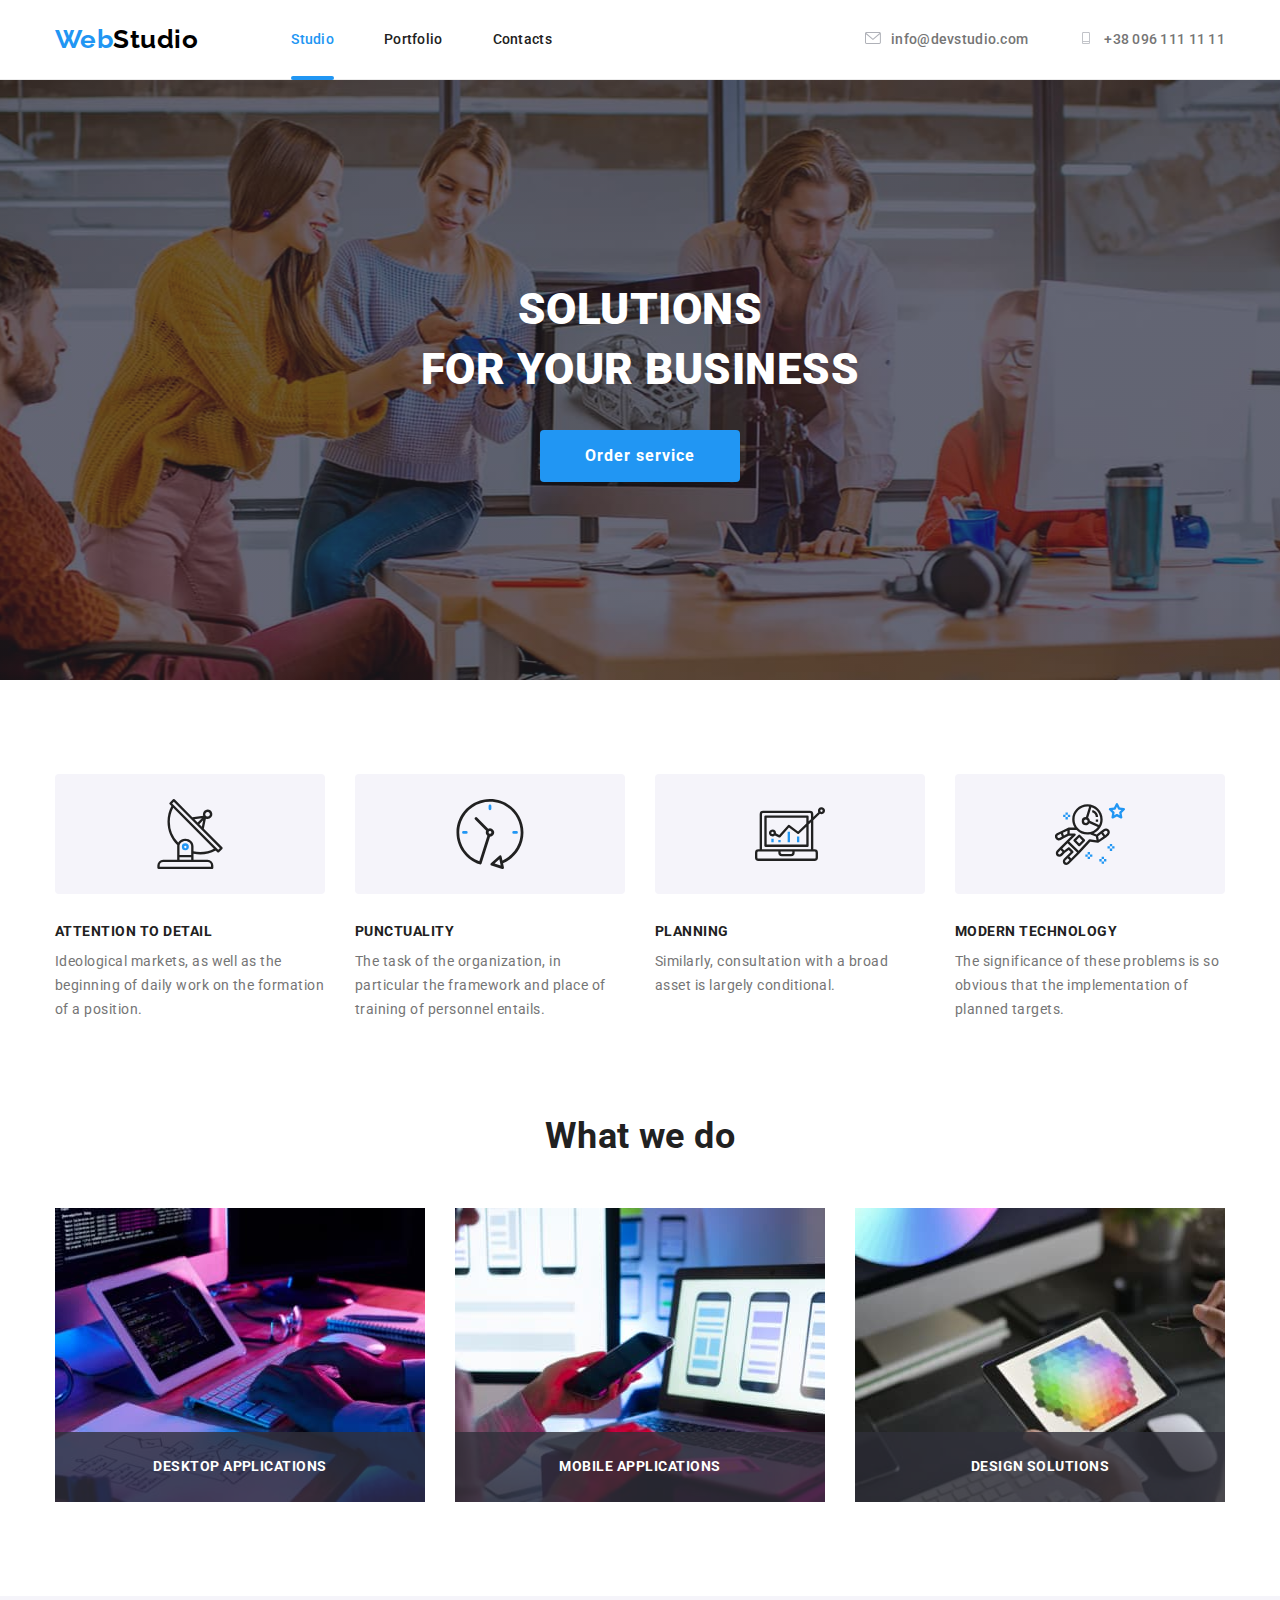
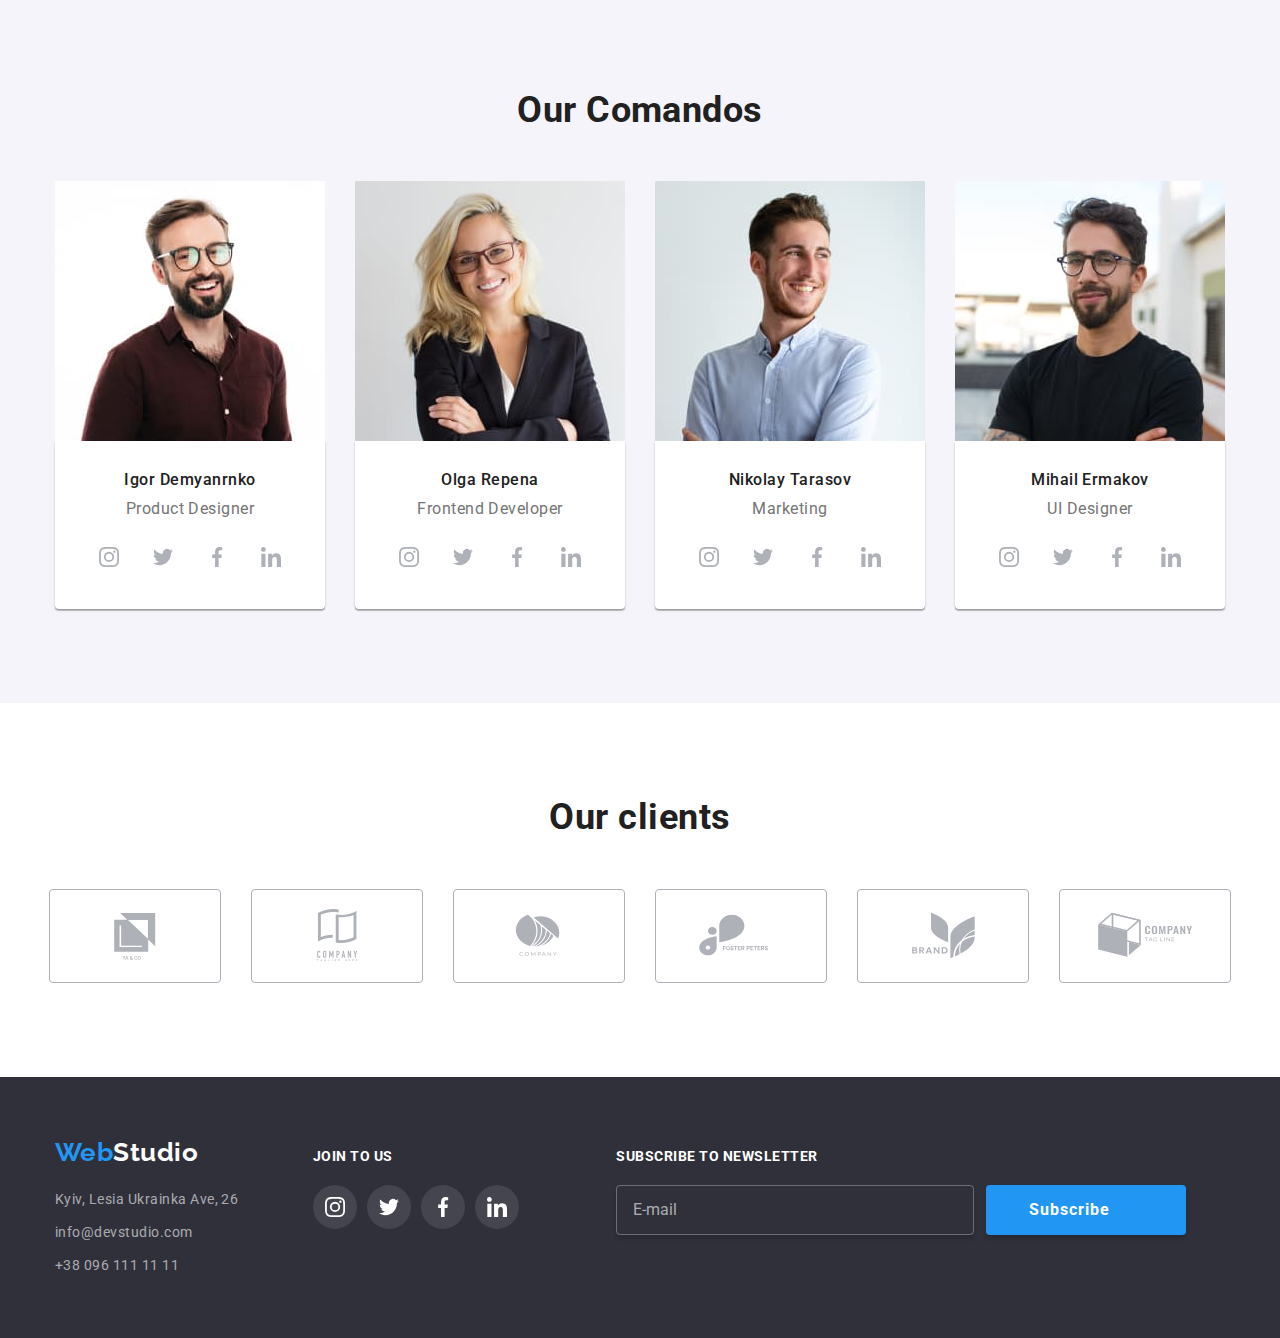
<file: index.html>
<!DOCTYPE html>
<html lang="en">
<head>
	<meta charset="UTF-8">
	<meta http-equiv="X-UA-Compatible" content="IE=edge">
	<meta name="viewport" content="width=device-width, initial-scale=1.0">
	<title>Document</title>
	<link rel="preconnect" href="https://fonts.gstatic.com">
	<link rel="stylesheet" href="https://fonts.googleapis.com/css2?family=Raleway:wght@700&family=Roboto:wght@400;500;700;900&display=swap">
	<link rel="stylesheet" href="https://cdnjs.cloudflare.com/ajax/libs/modern-normalize/1.0.0/modern-normalize.min.css">
	<link rel="stylesheet" href="./css/mine.min.css">
</head>
<body>
<!--  PAGE-HEADER -->
<header class="page-header">
<div class="container page-header__wapperer">
<nav class="page-header__nav">
<!-- LOGO -->
<a href="./Index.html" class="logo page-header__logo">
	<samp class="logo__label">Web</samp>Studio</a>
<!-- SITE-NAV -->
<ul class="site-nav list">
	<li class="site-nav__item"><a href="./index.html" class="site-nav__link site-nav__link--current">Studio</a></li>
	<li class="site-nav__item"><a href="./portfolio.html"class="site-nav__link">Portfolio</a></li>
	<li class="site-nav__item"><a href="" class="site-nav__link ">Contacts</a></li>
</ul>
<!-- CONTACTS -->
<ul class="contacts list">
	<li class="contacts__item">
		<a class="contacts__link" href="mailto:info@devstudio.com"><svg class="contacts__icon" width="16" height="12" >
			<use href=./IMG/sprite.svg#envelope></use></svg>info@devstudio.com</a>
	</li>
	<li class="contacts__item">
		<a class="contacts__link" href="tel:+380961111111"><svg class="contacts__icon" width="16" height="12">
			<use href=./IMG/sprite.svg#tel></use></svg>+38 096 111 11 11</a>
	</li>
</ul>
</nav>
</div>
</header>
<main>
<!-- HERO -->
<section class="hero">

<h1 class="hero__title">Solutions <br/>for your business</h1>
<button type="button" class="button button--primary" data-modal-open>Order service</button>

</section>
<!-- FEATURES -->
<section class="section features">

<div class="container">
	<h2 class="visually-hidden">Advantages</h2>
<ul class="features__list list">
	<li class="features__item">
		<div class="features__icon"><svg width="70" height="70"> <use href="./IMG/sprite.svg#antenna"></use> </svg></div>
		<h3 class="features__title">Attention to detail</h3>
		<p class="features__text">Ideological markets, as well as the beginning of daily work on the formation of a position.</p>
	</li>
	<li class="features__item">
		<div class="features__icon"><svg width="70" height="70"><use href="./IMG/sprite.svg#clock"></use></svg></div>
		<h3 class="features__title">Punctuality</h3>
		<p class="features__text">The task of the organization, in particular the framework and place of training of personnel entails.</p>
	</li>
	<li class="features__item">
		<div class="features__icon"><svg width="70" height="70"><use href="./IMG/sprite.svg#diagram"></use></svg></div>
		<h3 class="features__title">Planning</h3>
		<p class="features__text">Similarly, consultation with a broad asset is largely conditional.</p>
	</li>
	<li class="features__item">
		<div class="features__icon"><svg width="70" height="70"><use href="./IMG/sprite.svg#astronaut"></use></svg></div>
		<h3 class="features__title">Modern technology</h3>
		<p class="features__text">The significance of these problems is so obvious that the implementation of planned targets.</p>
	</li>
</ul>
</div>

</section>
<!-- WORK -->
<section class="section work">

<div class="container">
	<h2 class="work__title">What we do</h2>
<ul class="work__list list">
	<li class="work__item"><img src="./IMG/Web/box1.png" alt="typing on laptop" width="370" height="294">
		<div class="overlay"><h3 class="overlay__title">Desktop applications</h3></div>
	</li>
	<li class="work__item"><img src="./IMG/Web/box2.png" alt="design smartphon" width="370" height="294">
		<div class="overlay"><h3 class="overlay__title">Mobile applications</h3></div>
	</li>
	<li class="work__item"><img src="./IMG/Web/box3.png" alt="draw on tablet" width="370" height="294">
		<div class="overlay"><h3 class="overlay__title">Design solutions</h3></div>
	</li>
</ul>
</div>

</section>
<!--TEAM-->


<section class="section team">


<div class="container">
<h2 class="team__title ">Our Comandos</h2>
<ul class="team__list list">
	<li class="team__item"><img src="./IMG/Staff/img.png" alt="man in a burgundy shirt" width="270" height="260">
	<div class="team__content">
		<h3 class="team__names">Igor Demyanrnko</h3><p class="team__text">Product Designer</p>

		<!-- SOCIAL-NETWORK -->
<ul class="social-network list">
	<li class="social-network__item"><a class="social-network__link link" href="">
		<svg class="social-network__icon"><use href="./IMG/sprite.svg#instagram"></use></svg></a></li>
	<li class="social-network__item"><a class="social-network__link link" href="">
		<svg class="social-network__icon"><use href="./IMG/sprite.svg#twitter"></use></svg></a></li>
	<li class="social-network__item"><a class="social-network__link link" href="">
		<svg class="social-network__icon"><use href="./IMG/sprite.svg#facebook"></use></svg></a></li>
	<li class="social-network__item"><a class="social-network__link link" href="">
		<svg class="social-network__icon"><use href="./IMG/sprite.svg#linkedin"></use></svg></a></li>
</ul>
	</div>
	</li>

	<li class="team__item"><img src="./IMG/Staff/img-1.png" alt="A girl in a jacket" width="270" height="260">
		<div class="team__content">
		<h3 class="team__names">Olga Repena</h3> <p class="team__text">Frontend Developer</p>

		<!-- SOCIAL-NETWORK -->
<ul class="social-network list">
	<li class="social-network__item"><a class="social-network__link link" href="">
		<svg class="social-network__icon"><use href="./IMG/sprite.svg#instagram"></use></svg></a></li>
	<li class="social-network__item"><a class="social-network__link link" href="">
		<svg class="social-network__icon"><use href="./IMG/sprite.svg#twitter"></use></svg></a></li>
	<li class="social-network__item"><a class="social-network__link link" href="">
		<svg class="social-network__icon"><use href="./IMG/sprite.svg#facebook"></use></svg></a></li>
	<li class="social-network__item"><a class="social-network__link link" href="">
		<svg class="social-network__icon"><use href="./IMG/sprite.svg#linkedin"></use></svg></a></li>
</ul>
	</div>
	</li>

	<li class="team__item"><img src="./IMG/Staff/img-2.png" alt="A man in a blue shirt" width="270" height="260">
		<div class="team__content">
		<h3 class="team__names">Nikolay Tarasov</h3> <p class="team__text">Marketing</p>
		<!-- SOCIAL-NETWORK -->
<ul class="social-network list">
	<li class="social-network__item"><a class="social-network__link link" href="">
		<svg class="social-network__icon"><use href="./IMG/sprite.svg#instagram"></use></svg></a></li>
	<li class="social-network__item"><a class="social-network__link link" href="">
		<svg class="social-network__icon"><use href="./IMG/sprite.svg#twitter"></use></svg></a></li>
	<li class="social-network__item"><a class="social-network__link link" href="">
		<svg class="social-network__icon"><use href="./IMG/sprite.svg#facebook"></use></svg></a></li>
	<li class="social-network__item"><a class="social-network__link link" href="">
		<svg class="social-network__icon"><use href="./IMG/sprite.svg#linkedin"></use></svg></a></li>
</ul>
	</div>
	</li>

	<li class="team__item"><img src="./IMG/Staff/img-3.png" alt="A man in a black T-shirt" width="270" height="260">
		<div class="team__content">
		<h3 class="team__names">Mihail Ermakov</h3> <p class="team__text">UI Designer</p>
		<!-- SOCIAL-NETWORK -->
<ul class="social-network list">
	<li class="social-network__item"><a class="social-network__link link" href="">
		<svg class="social-network__icon"><use href="./IMG/sprite.svg#instagram"></use></svg></a></li>
	<li class="social-network__item"><a class="social-network__link link" href="">
		<svg class="social-network__icon"><use href="./IMG/sprite.svg#twitter"></use></svg></a></li>
	<li class="social-network__item"><a class="social-network__link link" href="">
		<svg class="social-network__icon"><use href="./IMG/sprite.svg#facebook"></use></svg></a></li>
	<li class="social-network__item"><a class="social-network__link link" href="">
		<svg class="social-network__icon"><use href="./IMG/sprite.svg#linkedin"></use></svg></a></li>
</ul>
	</div>
	</li>
</ul>
</div>

</section>
<!-- CLIENTS -->
<Section class="section ">
	
<div class="container">
<h2 class="clients__title">Our clients</h2>
	<div class="clients__content">
		<ul class="clients__list list">
			<li class="clients__item"><a class="clients__link link" href="">
				<svg class="clients__icon"><use href=./IMG/sprite.svg#logo></use></svg></a></li>
			<li class="clients__item"><a class="clients__link link" href="">
				<svg class="clients__icon"><use href=./IMG/sprite.svg#logo-1></use></svg></a></li>
			<li class="clients__item"><a class="clients__link link" href="">
				<svg class="clients__icon"><use href=./IMG/sprite.svg#logo-2></use></svg></a></li>
			<li class="clients__item"><a class="clients__link link" href="">
				<svg class="clients__icon"><use href=./IMG/sprite.svg#logo-3></use></svg></a></li>
			<li class="clients__item"><a class="clients__link link" href="">
				<svg class="clients__icon"><use href=./IMG/sprite.svg#logo-4></use></svg></a></li>
			<li class="clients__item"><a class="clients__link link" href="">
				<svg class="clients__icon"><use href=./IMG/sprite.svg#logo-5></use></svg></a></li>
		</ul>
	</div>
	
</div>
</Section>
</main>

<footer class="page-footer">
<div class="container">

<div class="page-footer__address">
<address>
	<a href="" class="logo page-footer__logo"><samp class="logo__label">Web</samp>Studio</a>
	<ul class="page-footer__list list">
		<li class="page-footer__item">
			<a class="page-footer__contacts page-footer__contacts--city" href="https://goo.gl/maps/dV1eHeY4zasvSxY77" target="_blank" rel="noopener noreferrer">Kyiv, Lesia Ukrainka Ave, 26</a></li>
		<li class="page-footer__item">
			<a href="mailto:info@example.com" class="page-footer__contacts">info@devstudio.com</a></li>
		<li class="page-footer__item">
			<a href="tel:+380991111111" class="page-footer__contacts">+38 096 111 11 11</a></li>
	</ul>
</address>
</div>
<!-- JOIN -->
<div class="join">
<h3 class="join__title">JOIN TO US</h3>
	<ul class="join__list list">
		<li class="join__item"><a class="join__link link" href="">
			<svg class="join__icon"><use href="./IMG/sprite.svg#instagram"></use></svg></a></li>
		<li class="join__item"><a class="join__link link" href="">
			<svg class="join__icon"><use href=./IMG/sprite.svg#twitter></use></svg></a></li>
		<li class="join__item"><a class="join__link link" href="">
			<svg class="join__icon"><use href=./IMG/sprite.svg#facebook></use></svg></a></li>
		<li class="join__item"><a class="join__link link" href="">
			<svg class="join__icon"><use href=./IMG/sprite.svg#linkedin></use></svg></a></li>
	</ul>
</div>
<!-- AUTH -->
<div class="auth">
	<form class="auth__form">
		<h3 class="auth__title">Subscribe to newsletter</h3>
		<div class="auth__wrapper">
			<label><input class="auth__input" type="email" name="email" placeholder="E-mail"></label>
			<button type="submit" class="button button--submit">Subscribe
			<svg width="24" height="24" class="button__icon"><use href="./IMG/sprite.svg#send"></use></svg></button>
		</div>
	</form>
</div>

</div>
</footer>

<!-- MOBAL  -->

<div class=" is-hidden" data-modal>
<div class="modal">
	<button class="button-modal" data-modal-close><svg width="" height="">
		<use href=./IMG/sprite.svg#close></use></svg></button>
<form method="POST" class="form">
	<p class="form__text">Leave your details, we will call you back</p>
	
<label class="form__label">Name
	<span class="form__input--wrapper">
		<input class="form__input" type="text" name="name" minlength="2" title="2"  placeholder=" " required>
		<svg class="form__icon" width="18" height="18"><use href=./IMG/sprite.svg#User></use></svg>
	</span>
</label>
<label class="form__label">Phone
	<span class="form__input--wrapper">
		<input class="form__input" type="tel" name="tel" pattern="[0-9]{3}-[0-9]{3}-[0-9]{2}-[0-9]{2}" title="096-111-11-11"placeholder=" " required>
		<svg class="form__icon" width="18" height="18"><use href=./IMG/sprite.svg#Tel></use></svg>
	</span>
</label>
<label class="form__label" >Mail
	<span class="form__input--wrapper">
		<input class="form__input" type="email" name="email"  placeholder=" " required>
		<svg class="form__icon" width="18" height="18"><use href=./IMG/sprite.svg#Mail></use></svg>
	</span>
</label>
<label class="form__label">Coment
	<textarea name="coment" class="form__textarea" placeholder="Imput text"></textarea>
</label>
	<input type="checkbox" name="check" class="form__check--input" placeholder="" required id="checkbox-policy">

<label class="form__check--label" for="checkbox-policy">Terms of an agreement
	<a href="" class="form__link">Terms of an agreement</a>
</label>
<button type="submit" class=" button button--submit">Submit</button>
</form>

</div>
</div>

<script src="./js/modal.js"></script>

</body>
</html>
</file>
<file: css/mine.min.css>
.visually-hidden{position:absolute;width:1px;height:1px;margin:-1px;border:0;padding:0;clip:rect(0 0 0 0);overflow:hidden}.list{margin:0;padding:0;list-style:none}.link{display:block}h1,h2,h3,h4,h5,h6,p{margin-top:0;margin-bottom:0}img{display:block;max-width:100%;height:auto}body{background-color:#fff;color:#212121;font-family:Roboto,sans-serif;letter-spacing:.03em}.auth{display:-webkit-inline-box;display:-ms-inline-flexbox;display:inline-flex;-webkit-box-pack:center;-ms-flex-pack:center;justify-content:center;-webkit-box-align:center;-ms-flex-align:center;align-items:center;margin-left:93px}.auth__wrapper{display:-webkit-box;display:-ms-flexbox;display:flex;-webkit-box-pack:center;-ms-flex-pack:center;justify-content:center;-webkit-box-align:center;-ms-flex-align:center;align-items:center}.auth__title{margin-bottom:20px;font-size:14px;font-weight:700;line-height:1.14;text-transform:uppercase;color:#fff;text-align:left}.auth__input{height:50px;width:358px;padding-left:16px;border-radius:4px;margin-right:12px;color:#fff;background-color:rgba(0,0,0,0);-webkit-box-shadow:0px 4px 4px 0px rgba(0,0,0,.1490196078);box-shadow:0px 4px 4px 0px rgba(0,0,0,.1490196078);border:1px solid rgba(255,255,255,.3019607843)}.auth__input::-webkit-input-placeholder{font-size:16px;line-height:20px;color:rgba(255,255,255,.6)}.auth__input::-moz-placeholder{font-size:16px;line-height:20px;color:rgba(255,255,255,.6)}.auth__input:-ms-input-placeholder{font-size:16px;line-height:20px;color:rgba(255,255,255,.6)}.auth__input::-ms-input-placeholder{font-size:16px;line-height:20px;color:rgba(255,255,255,.6)}.auth__input::placeholder{font-size:16px;line-height:20px;color:rgba(255,255,255,.6)}.button--submit{display:-webkit-box;display:-ms-flexbox;display:flex;-webkit-box-pack:center;-ms-flex-pack:center;justify-content:center;-webkit-box-align:center;-ms-flex-align:center;align-items:center;-ms-flex-item-align:center;align-self:center;height:50px;background-color:#2196f3;-webkit-box-shadow:0px 4px 4px 0px rgba(0,0,0,.1490196078);box-shadow:0px 4px 4px 0px rgba(0,0,0,.1490196078);min-width:200px;font-size:16px;font-weight:700;line-height:1.87;letter-spacing:.06em;color:#fff;-webkit-transition:-webkit-transform 250ms cubic-bezier(0.4, 0, 0.2, 1);transition:-webkit-transform 250ms cubic-bezier(0.4, 0, 0.2, 1);transition:transform 250ms cubic-bezier(0.4, 0, 0.2, 1);transition:transform 250ms cubic-bezier(0.4, 0, 0.2, 1), -webkit-transform 250ms cubic-bezier(0.4, 0, 0.2, 1)}.button__icon{margin-left:10px}.backdrop{position:fixed;top:0;left:0;width:100%;height:100%;opacity:1;-webkit-transition:opacity 250ms cubic-bezier(0.4, 0, 0.2, 1);transition:opacity 250ms cubic-bezier(0.4, 0, 0.2, 1);background-color:rgba(0,0,0,.2)}.is-hidden{visibility:hidden;opacity:0;pointer-events:none;visibility:visible}.modal{display:-webkit-inline-box;display:-ms-inline-flexbox;display:inline-flex;-webkit-box-align:center;-ms-flex-align:center;align-items:center;-webkit-box-pack:center;-ms-flex-pack:center;justify-content:center;position:absolute;top:50%;left:50%;padding:40px;-webkit-transform:translate(-50%, -50%);transform:translate(-50%, -50%);height:581px;width:528px;border-radius:4px;background-color:#fff;-webkit-box-shadow:0px 2px 1px 0px rgba(0,0,0,.2),0px 1px 1px 0px rgba(0,0,0,.1411764706),0px 1px 3px 0px rgba(0,0,0,.1215686275);box-shadow:0px 2px 1px 0px rgba(0,0,0,.2),0px 1px 1px 0px rgba(0,0,0,.1411764706),0px 1px 3px 0px rgba(0,0,0,.1215686275)}.button-modal{position:absolute;top:8px;right:8px;width:30px;height:30px;border:1px solid rgba(0,0,0,.1019607843);background-color:rgba(0,0,0,0);fill:#000;text-align:center;-webkit-box-align:center;-ms-flex-align:center;align-items:center;cursor:pointer;border-radius:50%;padding:0;-webkit-transition:fill 250ms cubic-bezier(0.4, 0, 0.2, 1);transition:fill 250ms cubic-bezier(0.4, 0, 0.2, 1)}.button-modal:hover,.button-modal:focus{fill:#2196f3}.button{font-family:Roboto,sans-serif;font-style:normal;text-align:center;cursor:pointer;border-radius:4px;border:1px solid rgba(0,0,0,0);-webkit-transition:color 250ms cubic-bezier(0.4, 0, 0.2, 1),background-color 250ms cubic-bezier(0.4, 0, 0.2, 1);transition:color 250ms cubic-bezier(0.4, 0, 0.2, 1),background-color 250ms cubic-bezier(0.4, 0, 0.2, 1)}.button:hover,.button:focus{background-color:#2196f3;color:#fff;-webkit-box-shadow:0px 2px 2px 0px rgba(0,0,0,.1215686275),0px 1px 2px 0px rgba(0,0,0,.0784313725),0px 3px 1px 0px rgba(0,0,0,.1019607843);box-shadow:0px 2px 2px 0px rgba(0,0,0,.1215686275),0px 1px 2px 0px rgba(0,0,0,.0784313725),0px 3px 1px 0px rgba(0,0,0,.1019607843)}.button--secondary{padding:6px 22px;font-weight:500;font-size:16px;line-height:1.62;text-decoration:none;color:#212121;background-color:#f5f4fa}.button--primary{font-weight:700;font-size:16px;line-height:1.87;-webkit-box-align:center;-ms-flex-align:center;align-items:center;letter-spacing:.06em;color:#fff;background-color:#2196f3;padding:10px 32px;min-width:200px;-webkit-transition:250ms cubic-bezier(0.4, 0, 0.2, 1);transition:250ms cubic-bezier(0.4, 0, 0.2, 1)}.cards{display:-webkit-box;display:-ms-flexbox;display:flex;-ms-flex-wrap:wrap;flex-wrap:wrap;margin-left:-30px;margin-top:-30px}.cards__item{overflow:hidden;-ms-flex-preferred-size:calc(33.3333333333% - 30px);flex-basis:calc(33.3333333333% - 30px);margin-left:30px;margin-top:30px;-webkit-transition:-webkit-box-shadow 250ms cubic-bezier(0.4, 0, 0.2, 1);transition:-webkit-box-shadow 250ms cubic-bezier(0.4, 0, 0.2, 1);transition:box-shadow 250ms cubic-bezier(0.4, 0, 0.2, 1);transition:box-shadow 250ms cubic-bezier(0.4, 0, 0.2, 1), -webkit-box-shadow 250ms cubic-bezier(0.4, 0, 0.2, 1)}.cards__item:hover,.cards__item:focus{-webkit-box-shadow:0px 1px 1px rgba(0,0,0,.12),0px 4px 4px rgba(0,0,0,.06),1px 4px 6px rgba(0,0,0,.16);box-shadow:0px 1px 1px rgba(0,0,0,.12),0px 4px 4px rgba(0,0,0,.06),1px 4px 6px rgba(0,0,0,.16)}.cards__link{text-decoration:none;display:block}.cards__thumb{position:relative;overflow:hidden}.cards__overlay{display:-webkit-box;display:-ms-flexbox;display:flex;position:absolute;top:0;left:0;width:100%;height:100%;-webkit-transform:translateY(100%);transform:translateY(100%);-webkit-transition:-webkit-transform 250ms cubic-bezier(0.4, 0, 0.2, 1);transition:-webkit-transform 250ms cubic-bezier(0.4, 0, 0.2, 1);transition:transform 250ms cubic-bezier(0.4, 0, 0.2, 1);transition:transform 250ms cubic-bezier(0.4, 0, 0.2, 1), -webkit-transform 250ms cubic-bezier(0.4, 0, 0.2, 1);background-color:#2196f3}.cards__link:hover .cards__overlay{-webkit-transform:translateY(0);transform:translateY(0)}.cards__alert{padding:63px 24px;color:#fff;font-size:18px;line-height:1.56}.cards__content{padding:20px 24px;border:1px solid #eee}.cards__title{margin-bottom:4px;font-weight:700;font-size:18px;line-height:2;letter-spacing:.06em;color:#212121}.cards__text{font-size:16px;line-height:1.87;color:#757575}.clients__title{font-weight:700;font-size:36px;line-height:1.16;text-align:center;margin-bottom:50px}.clients__list{display:-webkit-box;display:-ms-flexbox;display:flex;-webkit-box-pack:center;-ms-flex-pack:center;justify-content:center}.clients__link{display:-webkit-box;display:-ms-flexbox;display:flex;-webkit-box-pack:center;-ms-flex-pack:center;justify-content:center;-webkit-box-align:center;-ms-flex-align:center;align-items:center;border:1px solid #afb1b8;border-radius:4px;fill:#afb1b8;-webkit-transition:border 250ms cubic-bezier(0.4, 0, 0.2, 1),fill 250ms cubic-bezier(0.4, 0, 0.2, 1);transition:border 250ms cubic-bezier(0.4, 0, 0.2, 1),fill 250ms cubic-bezier(0.4, 0, 0.2, 1)}.clients__link:hover,.clients__link:focus{border:1px solid #2196f3;fill:#2196f3}.clients__item:not(:last-child){margin-right:30px}.clients__icon{width:170px;height:92px}.contacts{display:-webkit-box;display:-ms-flexbox;display:flex;margin-left:auto}.contacts__item:not(:last-child){margin-right:50px}.contacts__link{display:block;text-decoration:none;font-size:14px;line-height:1.14;letter-spacing:.02em;font-weight:500;fill:#afb1b8;color:#757575}.contacts__link:hover,.contacts__link:focus{color:#2196f3;fill:#2196f3}.contacts__icon{margin-right:10px}.container{width:1200px;margin-left:auto;margin-right:auto;padding-left:15px;padding-right:15px}.features__list{display:-webkit-box;display:-ms-flexbox;display:flex}.features__item{width:270px}.features__item:not(:last-child){margin-right:30px}.features__icon{width:270px;height:120px;display:-webkit-box;display:-ms-flexbox;display:flex;-webkit-box-pack:center;-ms-flex-pack:center;justify-content:center;-webkit-box-align:center;-ms-flex-align:center;align-items:center;margin-bottom:30px;background:#f5f4fa;border-radius:4px}.features__title{margin-bottom:10px;font-weight:700;font-size:14px;line-height:1.14;text-transform:uppercase}.features__text{font-style:normal;font-size:14px;line-height:1.71;color:#757575}.filter__list{display:-webkit-box;display:-ms-flexbox;display:flex;-webkit-box-pack:center;-ms-flex-pack:center;justify-content:center;margin-bottom:50px}.filter__item{margin-right:8px;-webkit-transition:-webkit-box-shadow 250ms cubic-bezier(0.4, 0, 0.2, 1);transition:-webkit-box-shadow 250ms cubic-bezier(0.4, 0, 0.2, 1);transition:box-shadow 250ms cubic-bezier(0.4, 0, 0.2, 1);transition:box-shadow 250ms cubic-bezier(0.4, 0, 0.2, 1), -webkit-box-shadow 250ms cubic-bezier(0.4, 0, 0.2, 1)}.filter__item:hover,.filter__item:focus{-webkit-box-shadow:0px 3px 1px rgba(0,0,0,.1),0px 1px 2px rgba(0,0,0,.08),0px 2px 2px rgba(0,0,0,.12);box-shadow:0px 3px 1px rgba(0,0,0,.1),0px 1px 2px rgba(0,0,0,.08),0px 2px 2px rgba(0,0,0,.12)}.page-footer{background-color:#2f303a;padding-top:60px;padding-bottom:60px}.page-footer__address{display:-webkit-inline-box;display:-ms-inline-flexbox;display:inline-flex}.page-footer__logo{display:block;margin-bottom:20px;color:#fff}.page-footer__contacts--city{color:#fff}.page-footer__contacts{font-style:normal;font-size:14px;line-height:1.71;text-decoration:none;color:rgba(255,255,255,.6);-webkit-transition:color 250ms cubic-bezier(0.4, 0, 0.2, 1);transition:color 250ms cubic-bezier(0.4, 0, 0.2, 1)}.page-footer__contacts:hover,.page-footer__contacts:focus{color:#2196f3}.page-footer__item:not(:last-child){margin-bottom:9px}.form{display:-webkit-inline-box;display:-ms-inline-flexbox;display:inline-flex;-webkit-box-orient:vertical;-webkit-box-direction:normal;-ms-flex-direction:column;flex-direction:column}.form__text{font-size:20px;font-weight:700;line-height:1.15;text-align:center;margin-bottom:12px}.form__label{margin-bottom:10px;font-size:12px;line-height:14px;letter-spacing:.01em;color:#757575}.form__input--wrapper{display:block;position:relative;margin-top:4px}.form__input{padding-left:42px;height:40px;width:448px;border-radius:4px;border:1px solid rgba(33,33,33,.2);-webkit-transition:border 250ms cubic-bezier(0.4, 0, 0.2, 1);transition:border 250ms cubic-bezier(0.4, 0, 0.2, 1)}.form__input:focus{outline:none;border:1px solid #2196f3}.form__icon{position:absolute;top:50%;left:15px;-webkit-transform:translateY(-50%);transform:translateY(-50%);fill:#212121;-webkit-transition:fill 250ms cubic-bezier(0.4, 0, 0.2, 1);transition:fill 250ms cubic-bezier(0.4, 0, 0.2, 1)}.form__input:focus+.form__icon{fill:#2196f3}.form__textarea{margin-top:4px;margin-bottom:20px;padding:12px 16px;height:120px;width:100%;border-radius:4px;border:1px solid rgba(33,33,33,.2);resize:none}.form__textarea:focus{outline:none;border:1px solid #2196f3}.form__textarea::-webkit-input-placeholder{font-size:12px;line-height:14px;letter-spacing:.01em;color:rgba(117,117,117,.5)}.form__textarea::-moz-placeholder{font-size:12px;line-height:14px;letter-spacing:.01em;color:rgba(117,117,117,.5)}.form__textarea:-ms-input-placeholder{font-size:12px;line-height:14px;letter-spacing:.01em;color:rgba(117,117,117,.5)}.form__textarea::-ms-input-placeholder{font-size:12px;line-height:14px;letter-spacing:.01em;color:rgba(117,117,117,.5)}.form__textarea::placeholder{font-size:12px;line-height:14px;letter-spacing:.01em;color:rgba(117,117,117,.5)}.form__check--input{position:absolute;width:1px;height:1px;margin:-1px;border:0;padding:0;clip:rect(0 0 0 0);overflow:hidden}.form__check--label{margin-bottom:30px;font-size:14px;font-weight:400;line-height:24px;text-align:center;color:#757575}.form__check--label::before{display:inline-block;vertical-align:middle;content:"";margin-right:7px;height:15px;width:16px;border-radius:4px;border:2px solid #212121;-webkit-transition:250ms cubic-bezier(0.4, 0, 0.2, 1);transition:250ms cubic-bezier(0.4, 0, 0.2, 1);cursor:pointer}.form__check--input:checked~.form__check--label:before{background-color:#2196f3;border-color:#2196f3;background-image:url("../IMG/icon check.svg");background-size:contain;background-origin:border-box}.form__link{color:#2094f3}.hero{max-width:1600px;height:600px;margin-left:auto;margin-right:auto;background-image:-webkit-gradient(linear, left top, left bottom, from(rgba(47, 48, 58, 0.4)), to(rgba(47, 48, 58, 0.4))),url("../IMG/giro/Img.jpg");background-image:linear-gradient(rgba(47, 48, 58, 0.4), rgba(47, 48, 58, 0.4)),url("../IMG/giro/Img.jpg");background-repeat:no-repeat;background-position:center;background-size:cover;text-align:center;background-color:#2f303a;padding-top:200px;padding-bottom:200px}.hero__title{font-weight:900;font-size:44px;line-height:1.36;margin-bottom:30px;text-transform:uppercase;color:#fff}.join{display:-webkit-inline-box;display:-ms-inline-flexbox;display:inline-flex;-webkit-box-orient:vertical;-webkit-box-direction:normal;-ms-flex-direction:column;flex-direction:column;margin-left:70px}.join__title{display:-webkit-inline-box;display:-ms-inline-flexbox;display:inline-flex;margin-bottom:20px;font-weight:700;font-size:14px;line-height:1.14;text-transform:uppercase;color:#fff}.join__list{display:-webkit-box;display:-ms-flexbox;display:flex}.join__item{padding:0}.join__item:not(:last-child){margin-right:10px}.join__link{text-align:center;padding:12px;width:44px;height:44px;background:rgba(255,255,255,.1);border-radius:50%;-webkit-transition:background-color 250ms cubic-bezier(0.4, 0, 0.2, 1);transition:background-color 250ms cubic-bezier(0.4, 0, 0.2, 1)}.join__link:hover,.join__link:focus{background:#2196f3}.join__icon{width:20px;height:20px;fill:#fff}.logo{font-family:Raleway,sans-serif;font-style:normal;font-weight:700;font-size:26px;line-height:1.2;text-decoration:none;-webkit-transition:color 250ms cubic-bezier(0.4, 0, 0.2, 1);transition:color 250ms cubic-bezier(0.4, 0, 0.2, 1)}.logo:hover,.logo:focus{color:#2196f3}.page-header__logo{margin-right:93px;color:#000}.logo__label{font-family:Raleway,sans-serif;color:#2196f3}.page-header{padding-top:24px;padding-bottom:24px;border-bottom:1px solid #ececec}.page-header__wrappere{display:-webkit-box;display:-ms-flexbox;display:flex;-webkit-box-align:center;-ms-flex-align:center;align-items:center}.page-header__nav{display:-webkit-box;display:-ms-flexbox;display:flex;-webkit-box-align:center;-ms-flex-align:center;align-items:center}.section{padding-top:94px;padding-bottom:94px}.site-nav{display:-webkit-box;display:-ms-flexbox;display:flex;font-weight:500;font-size:14px;line-height:1.14;letter-spacing:.02em}.site-nav__link{display:block;text-decoration:none;color:#212121;-webkit-transition:color 250ms cubic-bezier(0.4, 0, 0.2, 1);transition:color 250ms cubic-bezier(0.4, 0, 0.2, 1)}.site-nav__link:hover,.site-nav__link:focus{color:#2196f3}.site-nav__link--current{color:#2196f3}.site-nav__item:not(:last-child){margin-right:50px}.site-nav__link--current{display:block;position:relative}.site-nav__link--current::after{content:"";display:block;position:absolute;width:100%;height:4px;background:#2196f3;border-radius:2px;left:0;bottom:-32px}.social-network{display:-webkit-inline-box;display:-ms-inline-flexbox;display:inline-flex;-webkit-box-pack:center;-ms-flex-pack:center;justify-content:center}.social-network__item{padding:0}.social-network__item:not(:last-child){margin-right:10px}.social-network__link{display:-webkit-box;display:-ms-flexbox;display:flex;-webkit-box-pack:center;-ms-flex-pack:center;justify-content:center;-webkit-box-align:center;-ms-flex-align:center;align-items:center;width:44px;height:44px;border-radius:50%;fill:#afb1b8;-webkit-transition:background-color 250ms cubic-bezier(0.4, 0, 0.2, 1),fill 250ms cubic-bezier(0.4, 0, 0.2, 1);transition:background-color 250ms cubic-bezier(0.4, 0, 0.2, 1),fill 250ms cubic-bezier(0.4, 0, 0.2, 1)}.social-network__link:hover,.social-network__link:focus{fill:#fff;background-color:#2196f3}.social-network__icon{width:20px;height:20px}.team{background-color:#f5f4fa}.team__title{margin-bottom:50px;font-weight:700;font-size:36px;line-height:1.16;text-align:center}.team__list{display:-webkit-box;display:-ms-flexbox;display:flex;-ms-flex-wrap:wrap;flex-wrap:wrap;margin-left:-30px}.team__item{-ms-flex-preferred-size:calc(25% - 30px);flex-basis:calc(25% - 30px);margin-left:30px}.team__content{padding-top:30px;padding-bottom:30px;-webkit-box-shadow:0px 1px 3px rgba(0,0,0,.12),0px 1px 1px rgba(0,0,0,.14),0px 2px 1px rgba(0,0,0,.2);box-shadow:0px 1px 3px rgba(0,0,0,.12),0px 1px 1px rgba(0,0,0,.14),0px 2px 1px rgba(0,0,0,.2);border-radius:0px 0px 4px 4px;background-color:#fff;text-align:center}.team__names{margin-bottom:10px;font-weight:500;font-size:16px;line-height:1.18;color:#212121}.team__text{margin-bottom:16px;font-size:16px;line-height:1.18;color:#757575}.work{padding-top:0}.work__title{margin-bottom:50px;font-weight:bold;font-size:36px;line-height:1.16;text-align:center}.work__list{display:-webkit-box;display:-ms-flexbox;display:flex}.work__item{position:relative;display:-webkit-box;display:-ms-flexbox;display:flex}.work__item:not(:last-child){margin-right:30px}.overlay{position:absolute;display:-webkit-box;display:-ms-flexbox;display:flex;-webkit-box-pack:center;-ms-flex-pack:center;justify-content:center;-webkit-box-align:center;-ms-flex-align:center;align-items:center;bottom:0;width:100%;height:70px;background-color:rgba(47,48,58,.8)}.overlay__title{font-size:14px;font-weight:700;line-height:1.14;text-transform:uppercase;color:#fff}/*# sourceMappingURL=mine.min.css.map */
</file>
